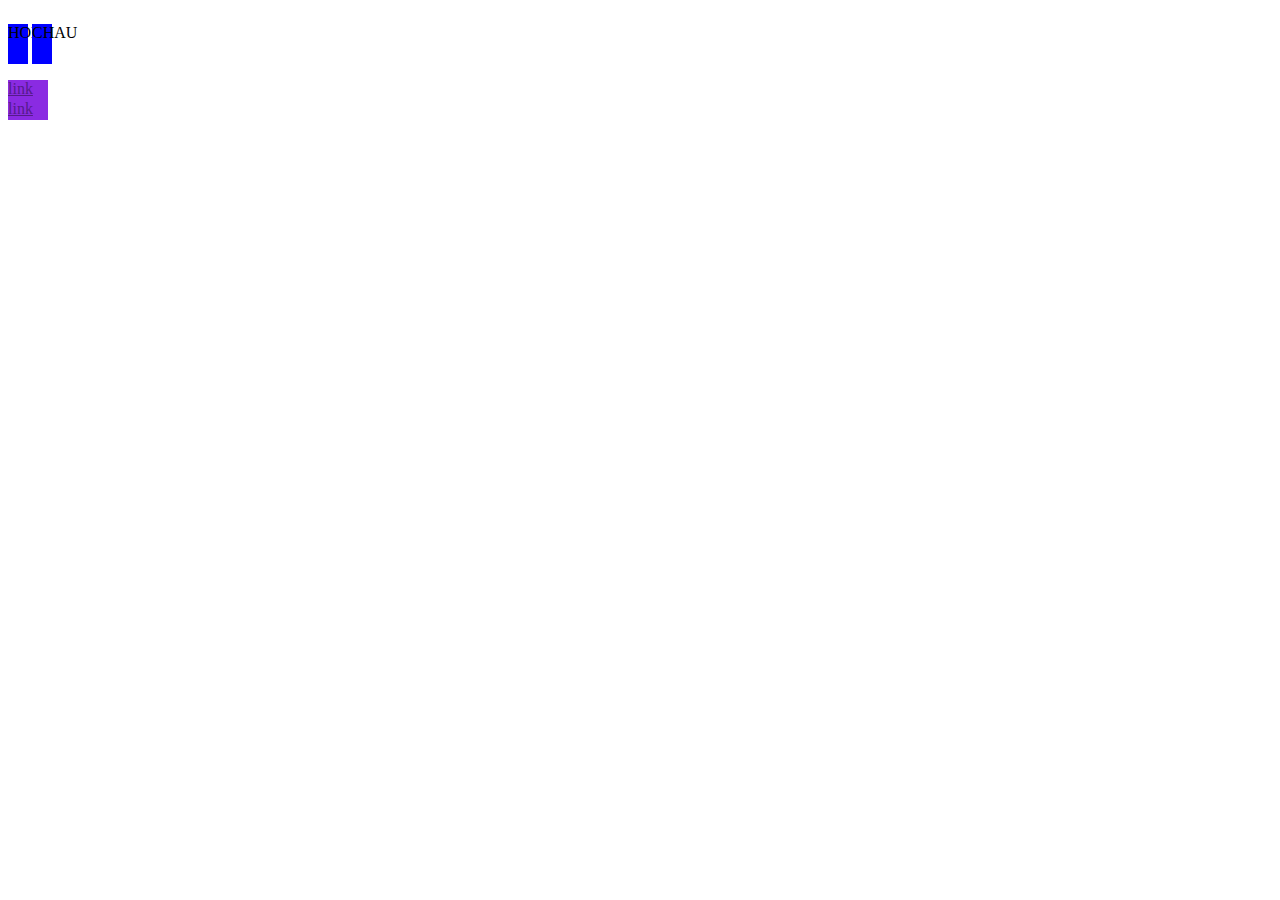
<file: Display/index.html>
<!DOCTYPE html>
<html lang="en">
  <head>
    <meta charset="UTF-8" />
    <meta name="viewport" content="width=device-width, initial-scale=1.0" />
    <title>Document</title>
    <link rel="stylesheet" href="styles.css">
  </head>
  <body>
    <!-- elementos en bloque -->
    <div class="cuadrado"></div>
    <div class="cuadrado"></div>
    <div class="cuadrado"></div>


    <p>HOLA</p>
    <p>CHAU</p>


    <!-- elementos en línea -->
    <a href="">link</a>
    <a href="">link</a>
  </body>
</html>
</file>
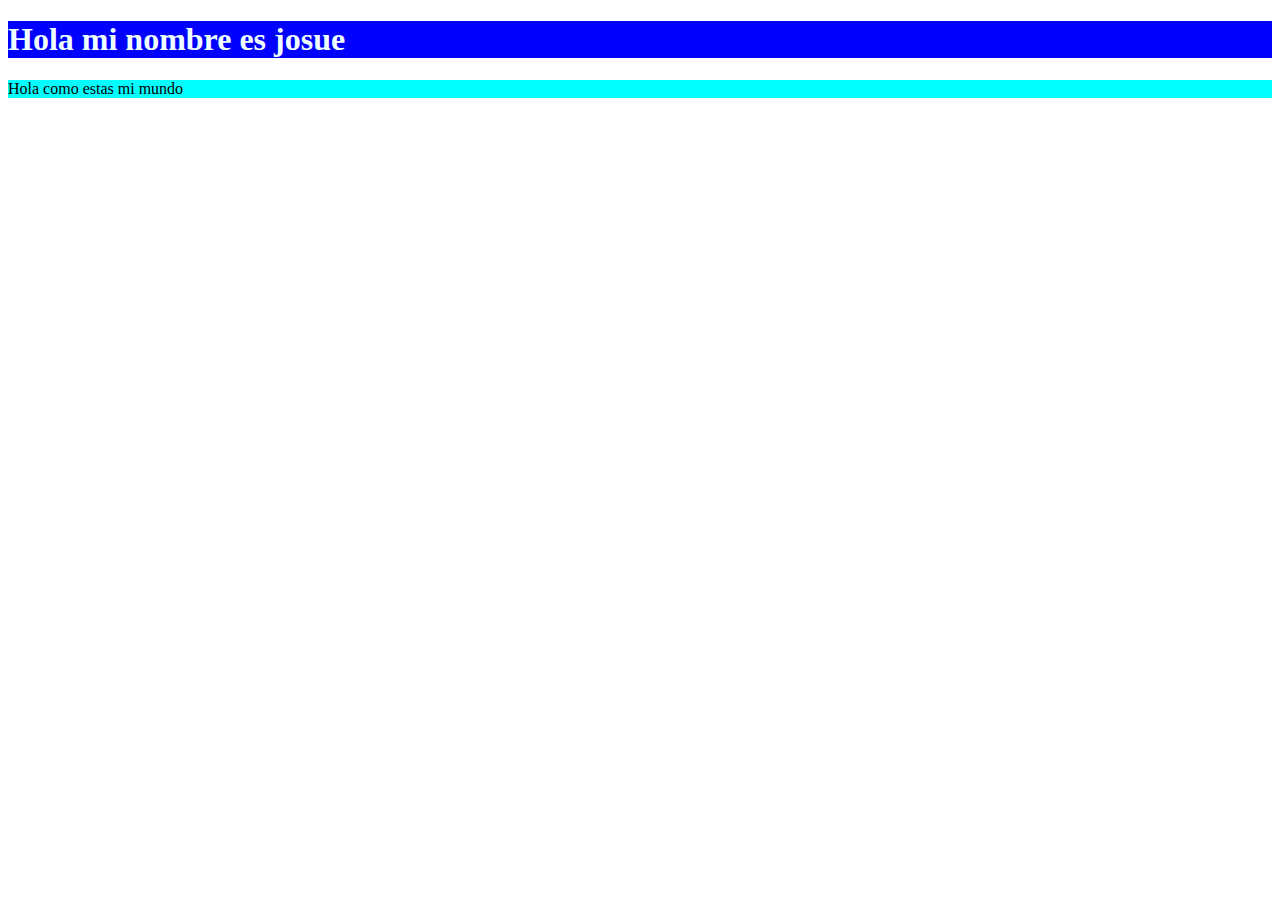
<file: practica_1/index.html>
<!DOCTYPE html>
<html lang="en">
<head>
    <meta charset="UTF-8">
    <meta name="viewport" content="width=device-width, initial-scale=1.0">
    <title>Document</title>
    <link rel="stylesheet" href="styles.css">
</head>
<body>

</body> <div>
    <h1>Hola mi nombre es josue </h1>


</div>
<p>Hola como estas mi mundo</p>
</html>
</file>
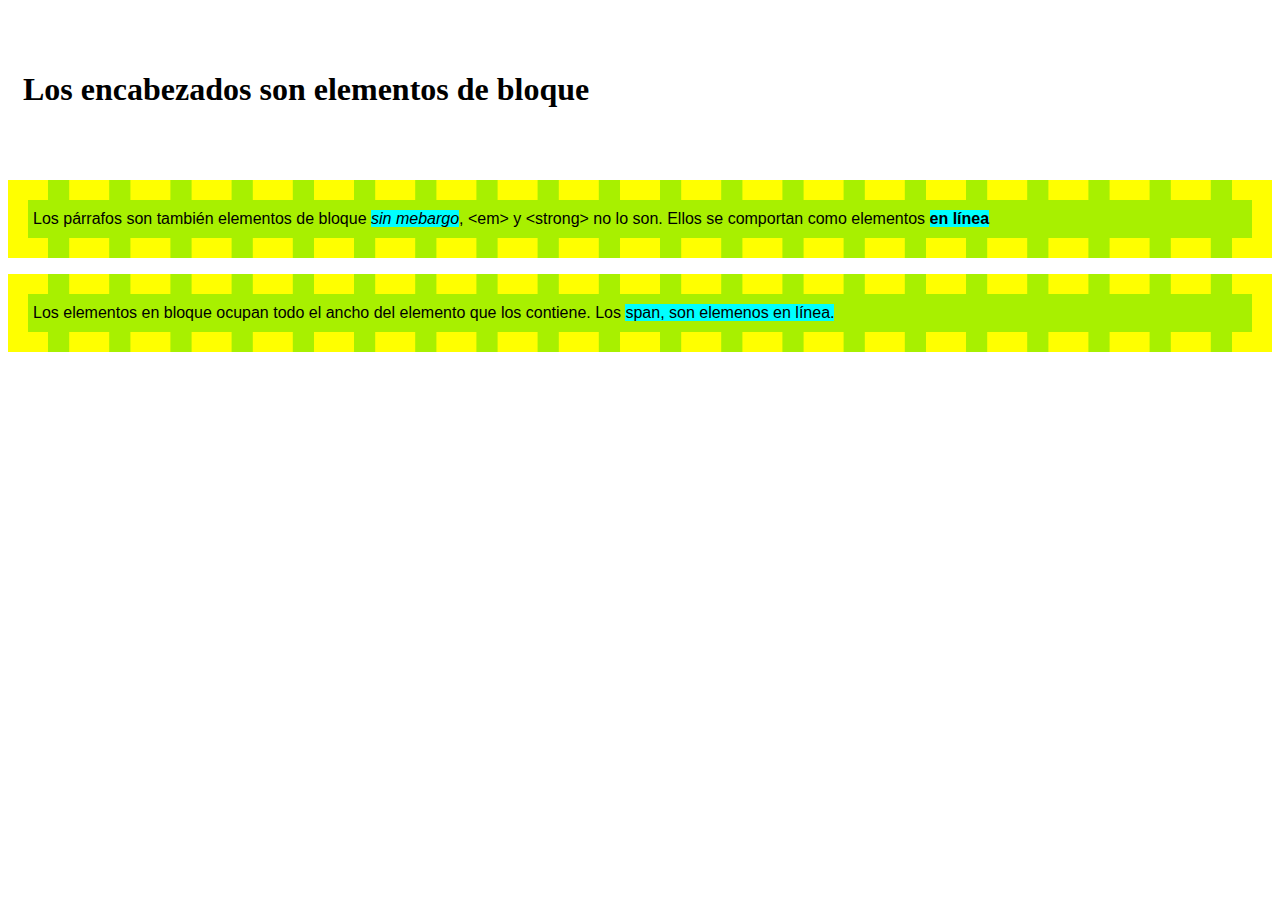
<file: css-modelo-de-cajas/cajas.html>
<!DOCTYPE html>
<html lang="es">
  <head>
    <meta charset="UTF-8" />
    <title>Modelo de cajas</title>
    <link rel="stylesheet" href="box-styles.css" />
  </head>
  <body>
    <h1>Los encabezados son elementos de bloque</h1>

    <p>
      Los párrafos son también elementos de bloque <em>sin mebargo</em>,
      &lt;em&gt; y &lt;strong&gt; no lo son. Ellos se comportan como elementos
      <strong>en línea</strong>
    </p>

    <div>
      Los elementos en bloque ocupan todo el ancho del elemento que los
      contiene. Los <span>span, son elemenos en línea. </span>
    </div>
  </body>
</html>
</file>
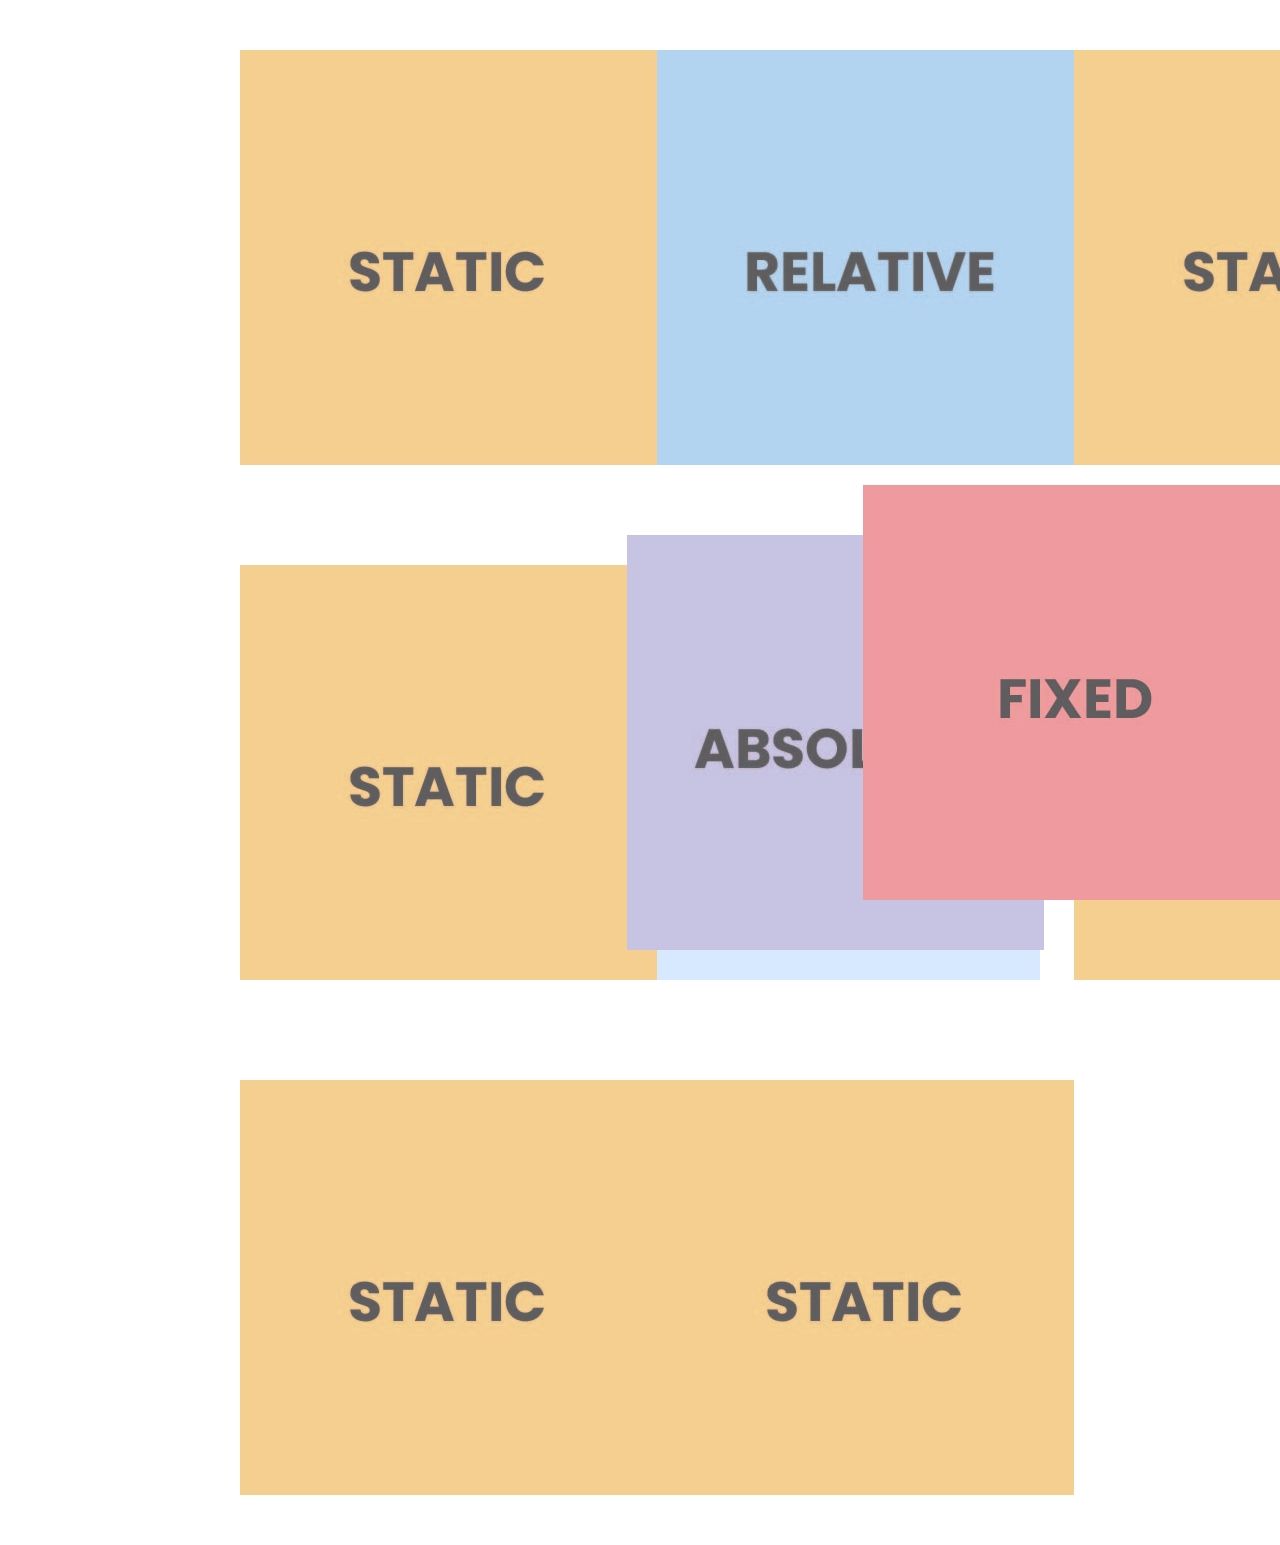
<file: position/position.html>
<!DOCTYPE html>
<html>
  <head>
    <meta charset="UTF-8" />
    <title>Posicionando elementos!</title>
    <link href="styles.css" rel="stylesheet" />
  </head>
  <body>
    <div class="container">
      <div class="ejemplo relative">
        <div class="item"><img src="images/static-01.jpg" /></div>
        <div class="item item-relative">
          <img src="images/relative-01.jpg" />
        </div>
        <div class="item"><img src="images/static-01.jpg" /></div>
      </div>
    </div>

    <div class="container">
      <div class="ejemplo absolute">
        <div class="item"><img src="images/static-01.jpg" /></div>
        <div class="item item-absolute">
          <img src="images/absolute-01.jpg" />
        </div>
        <div class="item"><img src="images/static-01.jpg" /></div>
      </div>
    </div>

    <div class="container">
      <div class="ejemplo fixed">
        <div class="item"><img src="images/static-01.jpg" /></div>
        <div class="item item-fixed"><img src="images/fixed-01.jpg" /></div>
        <div class="item"><img src="images/static-01.jpg" /></div>
      </div>
    </div>
  </body>
</html>
</file>
<file: Display/styles.css>
div {
    background-color: brown;

}


p {
    background-color: blue;
    width: 20px;
    height: 40px;
    display:inline-block
}

a {
    background-color: blueviolet;
    display: block;
    height: 20px;
    width: 40px;
}
</file>
<file: practica_1/styles.css>
div {
    background-color: blue;
    color: azure;
}
p {
    background-color: aqua;
}
</file>
<file: css-modelo-de-cajas/box-styles.css>
h1 {
    padding: 50px 15px 50px 15px;
}

p, div {
    font-family: Arial, Helvetica, sans-serif;
    padding: 10px 5px 10px 5px;
    border: 5px solid black;
    background-color: rgb(168, 240, 0);

}




em,
strong,
span {
    background-color: aqua;
}
p, div {
    border: 20px dashed yellow;
}
</file>
<file: position/styles.css>
* {
    margin: 0;
    padding: 0;
    box-sizing: border-box;
  }
  
  body {
    height: 1200px;
  }
  
  .container {
    display: flex;
    justify-content: center;
  }
  
  .ejemplo {
    display: flex;
    justify-content: space-around;
  
    width: 800px;
    margin: 50px 0;
    background-color: #d6e9fe;
  }
  
  .item img {
    display: block;
  }

  .item-absolute {
    position: relative;
    bottom: 30px;
    right: 30px;
  }

  .item-fixed {
    position: fixed;
    bottom: 0;
    right: 0;
  }
</file>
